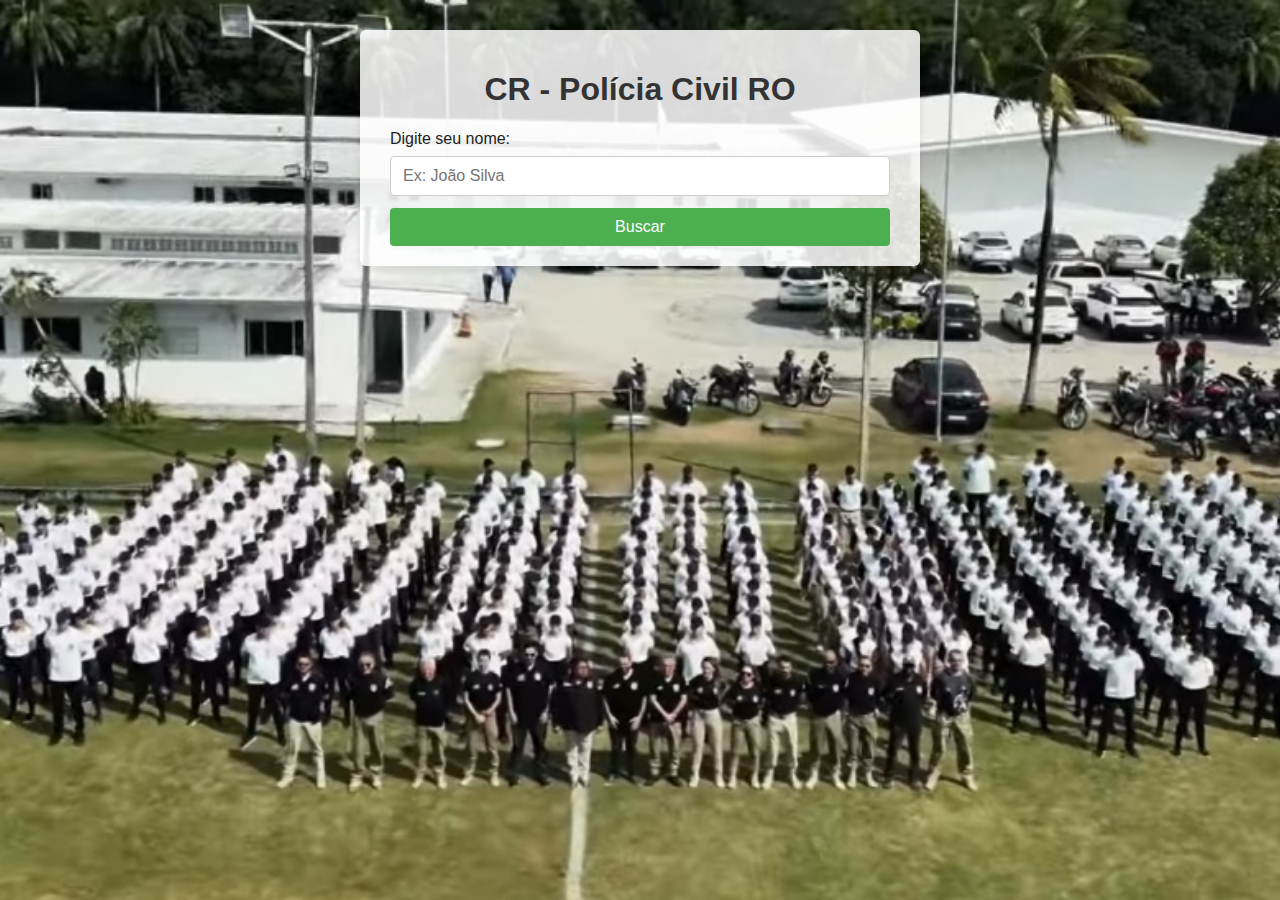
<file: index.html>
<!DOCTYPE html>
<html lang="pt-BR">
<head>
  <meta charset="UTF-8" />
  <title>Aprovados - Polícia Civil RO</title>
  <link rel="stylesheet" href="style.css" />
  <style>
    .resultado-box {
      border: 2px solid #444;
      padding: 15px;
      margin-top: 15px;
      border-radius: 8px;
      cursor: pointer;
      background-color: #f0f0f0;
      transition: background-color 0.3s;
    }
    .resultado-box:hover {
      background-color: #e0e0e0;
    }
  </style>
</head>
<body>

  <div class="container">
    <h1>CR - Polícia Civil RO</h1>

    <label for="inputNome">Digite seu nome:</label>
    <input type="text" id="inputNome" placeholder="Ex: João Silva" autocomplete="off" />

    <button id="btnBuscar">Buscar</button>

    <div id="resultado"></div>
  </div>

  <script>
    const btnBuscar = document.getElementById('btnBuscar');
    const inputNome = document.getElementById('inputNome');
    const resultado = document.getElementById('resultado');

    let dados = [];

    async function carregarCSV(url, cargo) {
      const resposta = await fetch(url);
      const texto = await resposta.text();
      const linhas = texto.trim().split('\n').filter(linha => linha.trim() !== '');
      return linhas.map(linha => {
        const partes = linha.split(',');
        const nome = partes[0].replace(/^"|"$/g, '').trim();
        const posicao = partes[1].replace(/^"|"$/g, '').trim();
        return { nome, posicao, cargo };
      });
    }

    async function carregarDados() {
      const agentes = await carregarCSV('agente.csv', 'Agente');
      const escrivaos = await carregarCSV('escrivao.csv', 'Escrivão');
      dados = [...agentes, ...escrivaos];
    }

    btnBuscar.addEventListener('click', () => {
      const nomeBusca = inputNome.value.trim().toLowerCase();
      resultado.innerHTML = "";

      if (!nomeBusca) {
        resultado.textContent = "Por favor, digite um nome para buscar.";
        return;
      }

      const encontrados = dados.filter(item => item.nome.toLowerCase().includes(nomeBusca));

      if (encontrados.length > 0) {
        encontrados.forEach(item => {
          const div = document.createElement('div');
          div.className = 'resultado-box';
          div.innerHTML = `
            <strong>Nome:</strong> ${item.nome}<br>
            <strong>Cargo:</strong> ${item.cargo}<br>
            <strong>Posição:</strong> ${item.posicao}
          `;
          div.addEventListener('click', () => {
            // Agora salvo tudo num objeto JSON para facilitar na próxima página
            const usuarioSelecionado = {
              nome: item.nome,
              posicao: item.posicao,
              cargo: item.cargo
            };
            localStorage.setItem('usuarioSelecionado', JSON.stringify(usuarioSelecionado));
            window.location.href = 'questionario.html';
          });
          resultado.appendChild(div);
        });

        // Mensagem para orientar o usuário
        const info = document.createElement('p');
        info.style.marginTop = '10px';
        info.style.fontStyle = 'italic';
        info.textContent = 'Clique no nome acima para continuar para o questionário.';
        resultado.appendChild(info);

      } else {
        resultado.textContent = "Nome não encontrado na lista dos aprovados.";
      }
    });

    carregarDados();
  </script>

</body>
</html>
</file>
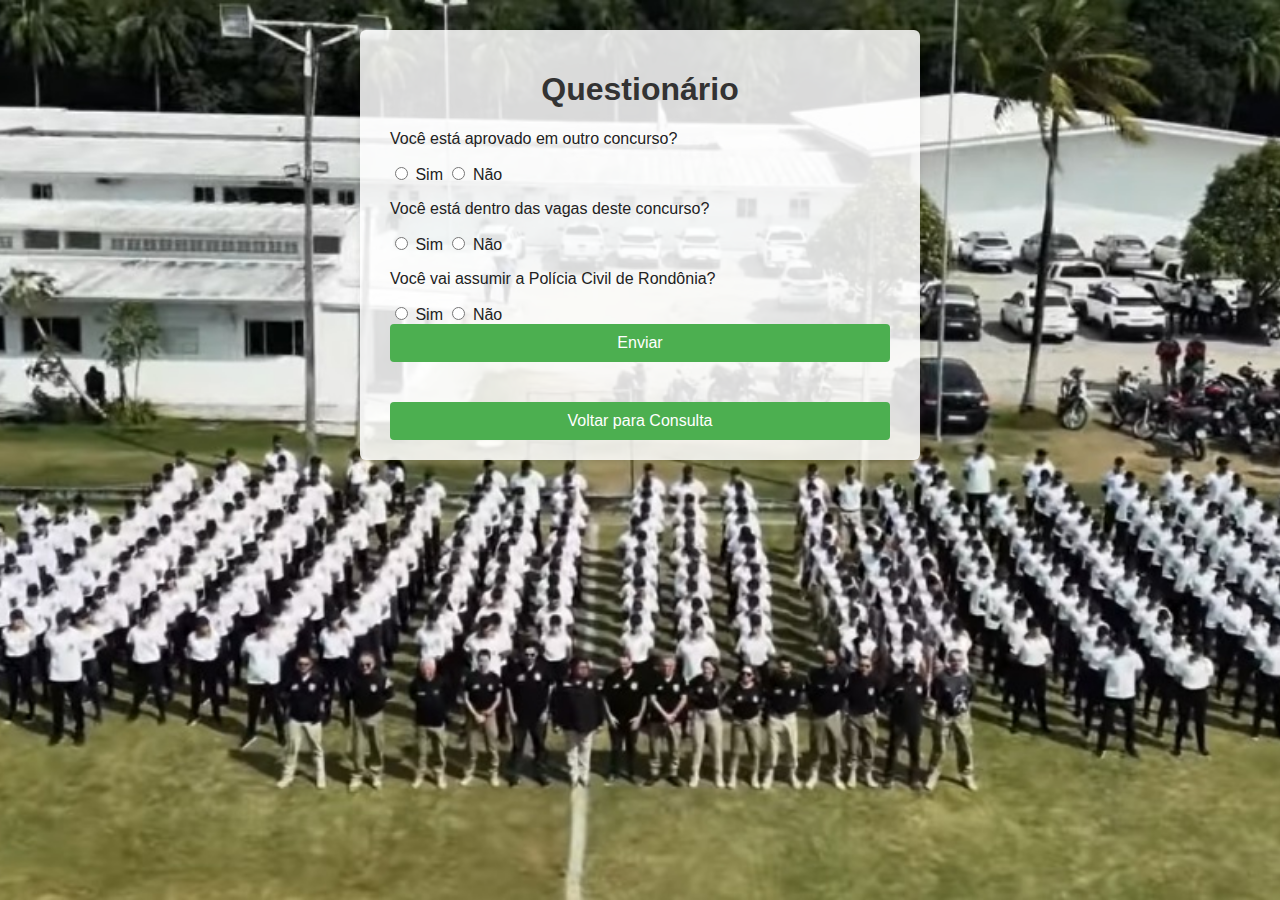
<file: questionario.html>
<!DOCTYPE html>
<html lang="pt-BR">
<head>
  <meta charset="UTF-8" />
  <title>Questionário - Polícia Civil RO</title>
  <link rel="stylesheet" href="style.css" />
</head>
<body>

  <div class="container">
    <h1>Questionário</h1>

    <form id="formQuestionario">
      <!-- Pergunta 1 -->
      <div class="pergunta">
        <p>Você está aprovado em outro concurso?</p>
        <label><input type="radio" name="aprovadoOutroConcurso" value="Sim" required> Sim</label>
        <label><input type="radio" name="aprovadoOutroConcurso" value="Não"> Não</label>
      </div>

      <!-- Campo aparece se a resposta for "Sim" -->
      <div class="pergunta" id="campoOutroConcurso" style="display: none;">
        <p>Qual concurso que você está dentro das vagas?</p>
        <input type="text" id="nomeOutroConcurso" placeholder="Ex: PRF, INSS, PF" />
      </div>

      <!-- Pergunta 2 -->
      <div class="pergunta">
        <p>Você está dentro das vagas deste concurso?</p>
        <label><input type="radio" name="dentroDasVagas" value="Sim" required> Sim</label>
        <label><input type="radio" name="dentroDasVagas" value="Não"> Não</label>
      </div>

      <!-- Campo aparece se a resposta for "Sim" -->
      <div class="pergunta" id="campoPosicao" style="display: none;">
        <p>Qual sua posição neste concurso?</p>
        <input type="number" id="posicaoOutroConcurso" min="1" placeholder="Ex: 35" />
      </div>

      <!-- Pergunta 3 -->
      <div class="pergunta">
        <p>Você vai assumir a Polícia Civil de Rondônia?</p>
        <label><input type="radio" name="vaiAssumirPC" value="Sim" required> Sim</label>
        <label><input type="radio" name="vaiAssumirPC" value="Não"> Não</label>
      </div>

      <button type="submit">Enviar</button>
    </form>

    <div id="resultadoForm" style="margin-top: 20px; font-weight: bold;"></div>

    <button id="btnVoltar" style="margin-top: 20px;">Voltar para Consulta</button>
  </div>

  <script>
    const form = document.getElementById('formulario');
    const mensagem = document.getElementById('mensagem');

    form.addEventListener('submit', function(event) {
      event.preventDefault();

      const dados = {
        nome: form.nome.value.trim(),
        posicaoAtual: form.posicaoAtual.value.trim(),
        cargo: form.cargo.value.trim(),
        aprovadoOutro: form.aprovadoOutro.value,
        nomeOutroConcurso: form.nomeOutroConcurso.value.trim(),
        dentroDasVagas: form.dentroDasVagas.value,
        posicaoOutroConcurso: form.posicaoOutroConcurso.value.trim(),
        vaiAssumirPC: form.vaiAssumirPC.value
      };

      if (!dados.nome) {
        mensagem.textContent = "Por favor, preencha o nome.";
        mensagem.style.color = "red";
        return;
      }

      mensagem.textContent = "Enviando...";
      mensagem.style.color = "black";

      fetch('https://script.google.com/macros/s/AKfycbxWa21SP3wx0Gyot5sFmHWJn40WHlWG4kX16Z_sp2ilgTX4BcygBMYhVwEuIy3CfQugCw/exec', {
        method: 'POST',
        body: JSON.stringify(dados),
        headers: { 'Content-Type': 'application/json' }
      })
      .then(response => response.text())
      .then(text => {
        if (text === "OK") {
          mensagem.textContent = "Dados enviados com sucesso!";
          mensagem.style.color = "green";
          form.reset();
        } else {
          mensagem.textContent = "Erro ao enviar: " + text;
          mensagem.style.color = "red";
        }
      })
      .catch(error => {
        mensagem.textContent = "Erro na conexão: " + error.message;
        mensagem.style.color = "red";
      });
    });
  </script>

</body>
</html>
</file>
<file: style.css>
body {
  font-family: Arial, sans-serif;
  margin: 30px;

  /* Fundo com imagem */
  background-image: url('civil.jfif');
  background-repeat: no-repeat;
  background-size: cover;
  background-position: center;
  background-attachment: fixed;

  color: #222;
}

h1 {
  color: #333;
  text-align: center;
}

.container {
  max-width: 500px;
  background: rgba(255, 255, 255, 0.85); /* Fundo branco transparente para legibilidade */
  padding: 20px 30px;
  box-shadow: 0 2px 8px rgba(0,0,0,0.1);
  border-radius: 6px;
  margin: auto;
}

input[type="text"] {
  width: 100%;
  padding: 10px 12px;
  margin-top: 8px;
  margin-bottom: 12px;
  font-size: 16px;
  border: 1px solid #ccc;
  border-radius: 4px;
  box-sizing: border-box;
}

button {
  background-color: #4CAF50;
  border: none;
  color: white;
  padding: 10px 16px;
  font-size: 16px;
  cursor: pointer;
  border-radius: 4px;
  width: 100%;
  box-sizing: border-box;
}

button:hover {
  background-color: #45a049;
}

.resultado {
  margin-top: 20px;
  font-size: 18px;
  color: #222;
  min-height: 50px;
}
</file>
